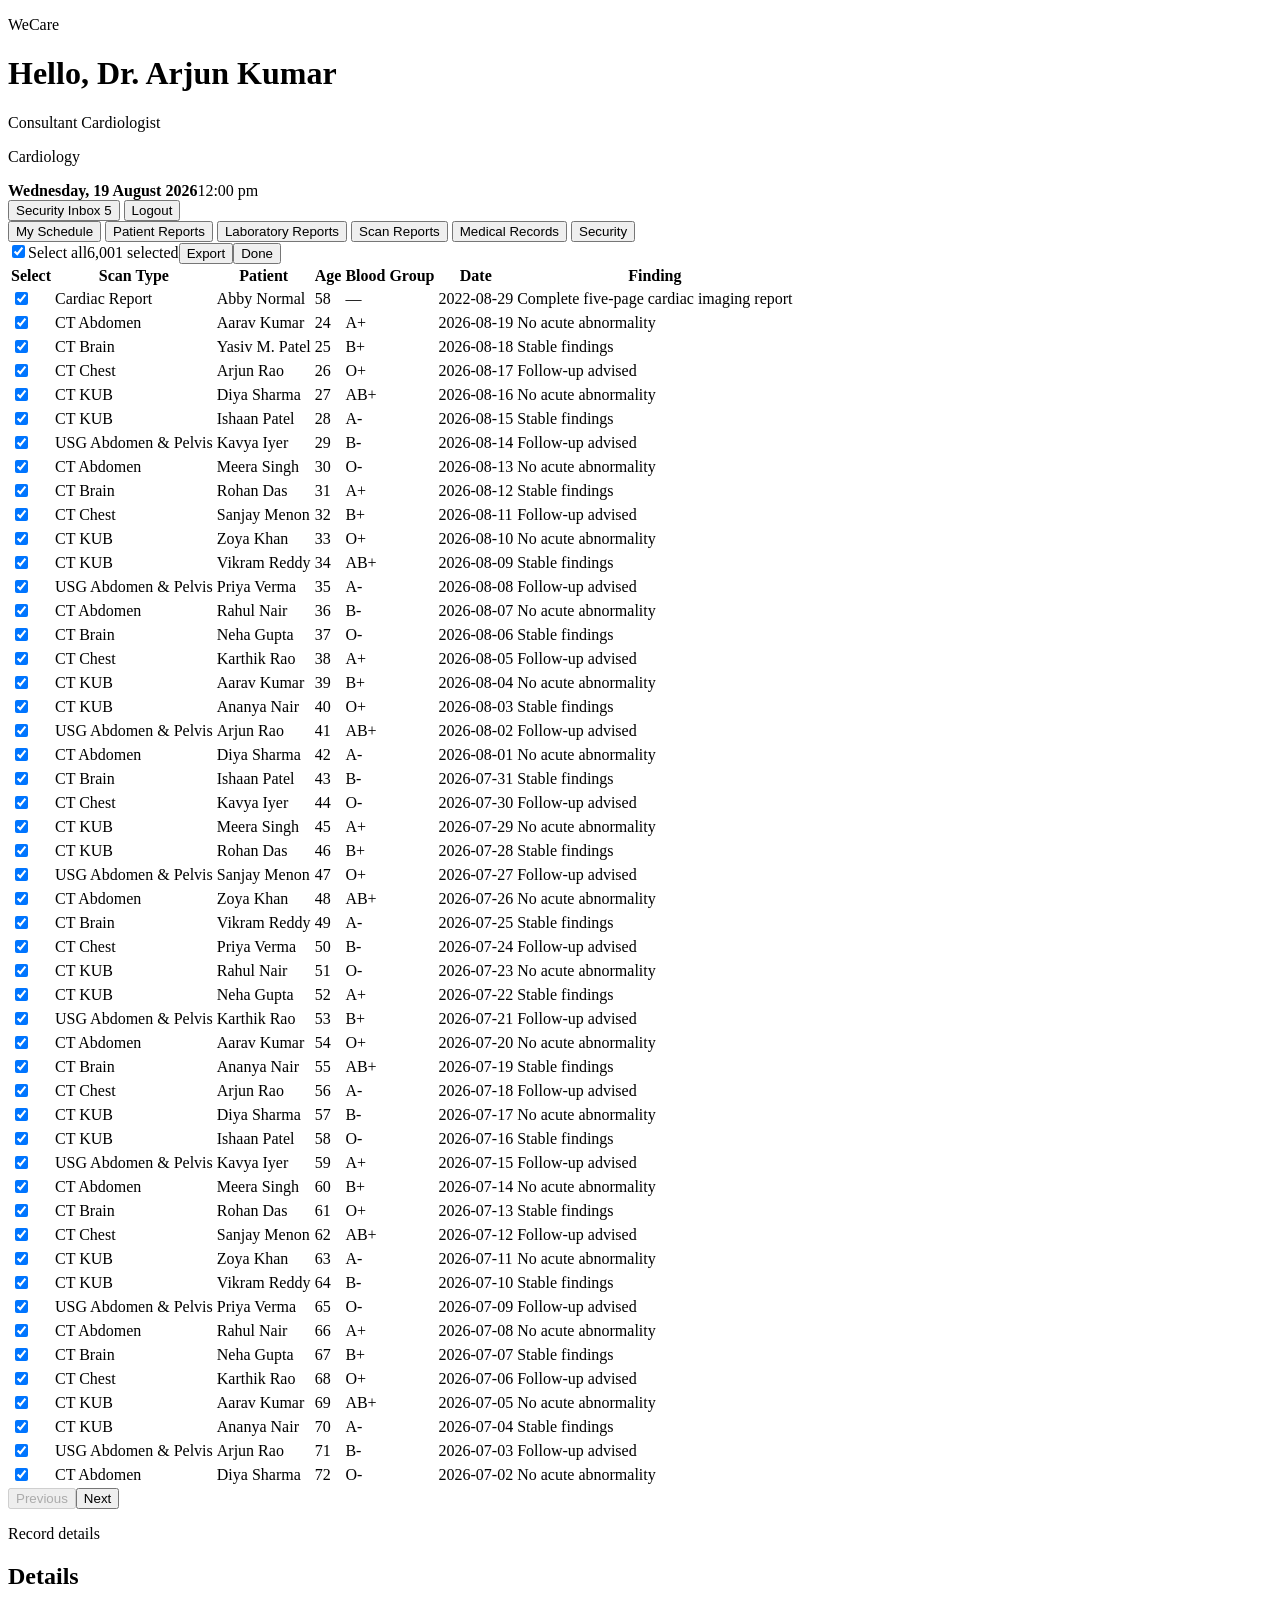
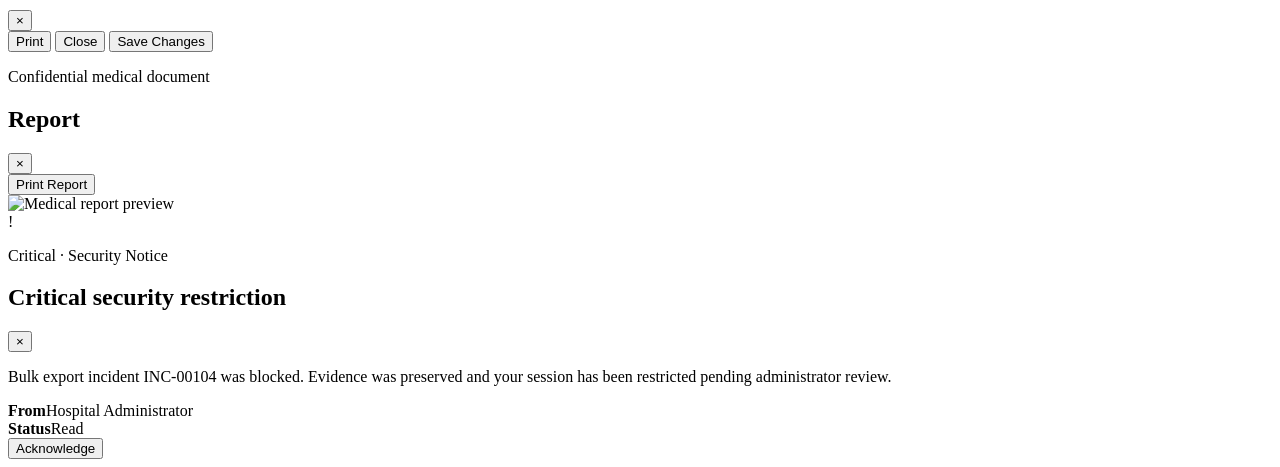
<file: page-snapshot (15).html>
<!doctype html><html lang="en"><head><base href="http://localhost/">
  <meta charset="UTF-8">
  <meta name="viewport" content="width=device-width, initial-scale=1.0">
  <title>WeCare | Doctor Dashboard</title>
  <link rel="stylesheet" href="/css/common.css">
  <link rel="stylesheet" href="/css/doctor.css">
  <link rel="stylesheet" href="/css/phase15.css">
</head>
<body class="doctor-body">
  <header class="hero-header">
    <div class="hero-overlay"></div>
    <div class="hero-content">
      <div class="brand-copy">
        <p class="brand-name">WeCare</p>
        <div class="doctor-identity">
          <div>
            <h1 id="doctorGreeting">Hello, Dr. Arjun Kumar</h1>
            <p id="doctorPosition">Consultant Cardiologist</p>
            <p id="doctorDepartment">Cardiology</p>
          </div>
        </div>
      </div>
      <div class="hero-actions">
        <div class="date-card"><strong id="currentDate">Wednesday, 19 August 2026</strong><span id="currentTime">12:00 pm</span></div>
        <button class="hero-button" id="notificationButton" type="button">Security Inbox <span class="badge" id="securityMessageBadge">5</span></button>
        <button class="hero-button" id="logoutButton" type="button">Logout</button>
      </div>
    </div>
  </header>

  <main class="workspace">
    <aside class="sidebar" aria-label="Doctor dashboard navigation">
      <button class="nav-link" data-view="schedule">My Schedule</button>
      <button class="nav-link" data-view="reports">Patient Reports</button>
      <button class="nav-link" data-view="labs">Laboratory Reports</button>
      <button class="nav-link active" data-view="scans">Scan Reports</button>
      <button class="nav-link" data-view="records">Medical Records</button>
      <button class="nav-link" id="securityCenterButton" type="button">Security</button>
    </aside>

    <section class="content-area">
<div id="sectionHost"><article class="panel clean-clinical"><div class="selection-mode-tab" role="toolbar" aria-label="Record selection"><label class="selection-master"><input id="masterSelect" class="plain-check" type="checkbox" checked="" value="[masked]"><span>Select all</span></label><span class="selection-count">6,001 selected</span><span class="selection-flex"></span><button class="primary-action selection-export" id="exportRows" type="button">Export</button><button type="button" class="selection-done" id="exitSelection">Done</button></div><div class="table-wrap"><table><thead><tr><th class="selection-space"><span class="selection-head-label">Select</span></th><th>Scan Type</th><th>Patient</th><th>Age</th><th>Blood Group</th><th>Date</th><th>Finding</th></tr></thead><tbody><tr data-row="0" class="row-selected"><td class="selection-space"><input class="row-select-check plain-check" type="checkbox" data-select-row="0" checked="" aria-label="Select this record" value="[masked]"></td><td>Cardiac Report</td><td>Abby Normal</td><td>58</td><td>—</td><td>2022-08-29</td><td>Complete five-page cardiac imaging report</td></tr><tr data-row="1" class="row-selected"><td class="selection-space"><input class="row-select-check plain-check" type="checkbox" data-select-row="1" checked="" aria-label="Select this record" value="[masked]"></td><td>CT Abdomen</td><td>Aarav Kumar</td><td>24</td><td>A+</td><td>2026-08-19</td><td>No acute abnormality</td></tr><tr data-row="2" class="row-selected"><td class="selection-space"><input class="row-select-check plain-check" type="checkbox" data-select-row="2" checked="" aria-label="Select this record" value="[masked]"></td><td>CT Brain</td><td>Yasiv M. Patel</td><td>25</td><td>B+</td><td>2026-08-18</td><td>Stable findings</td></tr><tr data-row="3" class="row-selected"><td class="selection-space"><input class="row-select-check plain-check" type="checkbox" data-select-row="3" checked="" aria-label="Select this record" value="[masked]"></td><td>CT Chest</td><td>Arjun Rao</td><td>26</td><td>O+</td><td>2026-08-17</td><td>Follow-up advised</td></tr><tr data-row="4" class="row-selected"><td class="selection-space"><input class="row-select-check plain-check" type="checkbox" data-select-row="4" checked="" aria-label="Select this record" value="[masked]"></td><td>CT KUB</td><td>Diya Sharma</td><td>27</td><td>AB+</td><td>2026-08-16</td><td>No acute abnormality</td></tr><tr data-row="5" class="row-selected"><td class="selection-space"><input class="row-select-check plain-check" type="checkbox" data-select-row="5" checked="" aria-label="Select this record" value="[masked]"></td><td>CT KUB</td><td>Ishaan Patel</td><td>28</td><td>A-</td><td>2026-08-15</td><td>Stable findings</td></tr><tr data-row="6" class="row-selected"><td class="selection-space"><input class="row-select-check plain-check" type="checkbox" data-select-row="6" checked="" aria-label="Select this record" value="[masked]"></td><td>USG Abdomen &amp; Pelvis</td><td>Kavya Iyer</td><td>29</td><td>B-</td><td>2026-08-14</td><td>Follow-up advised</td></tr><tr data-row="7" class="row-selected"><td class="selection-space"><input class="row-select-check plain-check" type="checkbox" data-select-row="7" checked="" aria-label="Select this record" value="[masked]"></td><td>CT Abdomen</td><td>Meera Singh</td><td>30</td><td>O-</td><td>2026-08-13</td><td>No acute abnormality</td></tr><tr data-row="8" class="row-selected"><td class="selection-space"><input class="row-select-check plain-check" type="checkbox" data-select-row="8" checked="" aria-label="Select this record" value="[masked]"></td><td>CT Brain</td><td>Rohan Das</td><td>31</td><td>A+</td><td>2026-08-12</td><td>Stable findings</td></tr><tr data-row="9" class="row-selected"><td class="selection-space"><input class="row-select-check plain-check" type="checkbox" data-select-row="9" checked="" aria-label="Select this record" value="[masked]"></td><td>CT Chest</td><td>Sanjay Menon</td><td>32</td><td>B+</td><td>2026-08-11</td><td>Follow-up advised</td></tr><tr data-row="10" class="row-selected"><td class="selection-space"><input class="row-select-check plain-check" type="checkbox" data-select-row="10" checked="" aria-label="Select this record" value="[masked]"></td><td>CT KUB</td><td>Zoya Khan</td><td>33</td><td>O+</td><td>2026-08-10</td><td>No acute abnormality</td></tr><tr data-row="11" class="row-selected"><td class="selection-space"><input class="row-select-check plain-check" type="checkbox" data-select-row="11" checked="" aria-label="Select this record" value="[masked]"></td><td>CT KUB</td><td>Vikram Reddy</td><td>34</td><td>AB+</td><td>2026-08-09</td><td>Stable findings</td></tr><tr data-row="12" class="row-selected"><td class="selection-space"><input class="row-select-check plain-check" type="checkbox" data-select-row="12" checked="" aria-label="Select this record" value="[masked]"></td><td>USG Abdomen &amp; Pelvis</td><td>Priya Verma</td><td>35</td><td>A-</td><td>2026-08-08</td><td>Follow-up advised</td></tr><tr data-row="13" class="row-selected"><td class="selection-space"><input class="row-select-check plain-check" type="checkbox" data-select-row="13" checked="" aria-label="Select this record" value="[masked]"></td><td>CT Abdomen</td><td>Rahul Nair</td><td>36</td><td>B-</td><td>2026-08-07</td><td>No acute abnormality</td></tr><tr data-row="14" class="row-selected"><td class="selection-space"><input class="row-select-check plain-check" type="checkbox" data-select-row="14" checked="" aria-label="Select this record" value="[masked]"></td><td>CT Brain</td><td>Neha Gupta</td><td>37</td><td>O-</td><td>2026-08-06</td><td>Stable findings</td></tr><tr data-row="15" class="row-selected"><td class="selection-space"><input class="row-select-check plain-check" type="checkbox" data-select-row="15" checked="" aria-label="Select this record" value="[masked]"></td><td>CT Chest</td><td>Karthik Rao</td><td>38</td><td>A+</td><td>2026-08-05</td><td>Follow-up advised</td></tr><tr data-row="16" class="row-selected"><td class="selection-space"><input class="row-select-check plain-check" type="checkbox" data-select-row="16" checked="" aria-label="Select this record" value="[masked]"></td><td>CT KUB</td><td>Aarav Kumar</td><td>39</td><td>B+</td><td>2026-08-04</td><td>No acute abnormality</td></tr><tr data-row="17" class="row-selected"><td class="selection-space"><input class="row-select-check plain-check" type="checkbox" data-select-row="17" checked="" aria-label="Select this record" value="[masked]"></td><td>CT KUB</td><td>Ananya Nair</td><td>40</td><td>O+</td><td>2026-08-03</td><td>Stable findings</td></tr><tr data-row="18" class="row-selected"><td class="selection-space"><input class="row-select-check plain-check" type="checkbox" data-select-row="18" checked="" aria-label="Select this record" value="[masked]"></td><td>USG Abdomen &amp; Pelvis</td><td>Arjun Rao</td><td>41</td><td>AB+</td><td>2026-08-02</td><td>Follow-up advised</td></tr><tr data-row="19" class="row-selected"><td class="selection-space"><input class="row-select-check plain-check" type="checkbox" data-select-row="19" checked="" aria-label="Select this record" value="[masked]"></td><td>CT Abdomen</td><td>Diya Sharma</td><td>42</td><td>A-</td><td>2026-08-01</td><td>No acute abnormality</td></tr><tr data-row="20" class="row-selected"><td class="selection-space"><input class="row-select-check plain-check" type="checkbox" data-select-row="20" checked="" aria-label="Select this record" value="[masked]"></td><td>CT Brain</td><td>Ishaan Patel</td><td>43</td><td>B-</td><td>2026-07-31</td><td>Stable findings</td></tr><tr data-row="21" class="row-selected"><td class="selection-space"><input class="row-select-check plain-check" type="checkbox" data-select-row="21" checked="" aria-label="Select this record" value="[masked]"></td><td>CT Chest</td><td>Kavya Iyer</td><td>44</td><td>O-</td><td>2026-07-30</td><td>Follow-up advised</td></tr><tr data-row="22" class="row-selected"><td class="selection-space"><input class="row-select-check plain-check" type="checkbox" data-select-row="22" checked="" aria-label="Select this record" value="[masked]"></td><td>CT KUB</td><td>Meera Singh</td><td>45</td><td>A+</td><td>2026-07-29</td><td>No acute abnormality</td></tr><tr data-row="23" class="row-selected"><td class="selection-space"><input class="row-select-check plain-check" type="checkbox" data-select-row="23" checked="" aria-label="Select this record" value="[masked]"></td><td>CT KUB</td><td>Rohan Das</td><td>46</td><td>B+</td><td>2026-07-28</td><td>Stable findings</td></tr><tr data-row="24" class="row-selected"><td class="selection-space"><input class="row-select-check plain-check" type="checkbox" data-select-row="24" checked="" aria-label="Select this record" value="[masked]"></td><td>USG Abdomen &amp; Pelvis</td><td>Sanjay Menon</td><td>47</td><td>O+</td><td>2026-07-27</td><td>Follow-up advised</td></tr><tr data-row="25" class="row-selected"><td class="selection-space"><input class="row-select-check plain-check" type="checkbox" data-select-row="25" checked="" aria-label="Select this record" value="[masked]"></td><td>CT Abdomen</td><td>Zoya Khan</td><td>48</td><td>AB+</td><td>2026-07-26</td><td>No acute abnormality</td></tr><tr data-row="26" class="row-selected"><td class="selection-space"><input class="row-select-check plain-check" type="checkbox" data-select-row="26" checked="" aria-label="Select this record" value="[masked]"></td><td>CT Brain</td><td>Vikram Reddy</td><td>49</td><td>A-</td><td>2026-07-25</td><td>Stable findings</td></tr><tr data-row="27" class="row-selected"><td class="selection-space"><input class="row-select-check plain-check" type="checkbox" data-select-row="27" checked="" aria-label="Select this record" value="[masked]"></td><td>CT Chest</td><td>Priya Verma</td><td>50</td><td>B-</td><td>2026-07-24</td><td>Follow-up advised</td></tr><tr data-row="28" class="row-selected"><td class="selection-space"><input class="row-select-check plain-check" type="checkbox" data-select-row="28" checked="" aria-label="Select this record" value="[masked]"></td><td>CT KUB</td><td>Rahul Nair</td><td>51</td><td>O-</td><td>2026-07-23</td><td>No acute abnormality</td></tr><tr data-row="29" class="row-selected"><td class="selection-space"><input class="row-select-check plain-check" type="checkbox" data-select-row="29" checked="" aria-label="Select this record" value="[masked]"></td><td>CT KUB</td><td>Neha Gupta</td><td>52</td><td>A+</td><td>2026-07-22</td><td>Stable findings</td></tr><tr data-row="30" class="row-selected"><td class="selection-space"><input class="row-select-check plain-check" type="checkbox" data-select-row="30" checked="" aria-label="Select this record" value="[masked]"></td><td>USG Abdomen &amp; Pelvis</td><td>Karthik Rao</td><td>53</td><td>B+</td><td>2026-07-21</td><td>Follow-up advised</td></tr><tr data-row="31" class="row-selected"><td class="selection-space"><input class="row-select-check plain-check" type="checkbox" data-select-row="31" checked="" aria-label="Select this record" value="[masked]"></td><td>CT Abdomen</td><td>Aarav Kumar</td><td>54</td><td>O+</td><td>2026-07-20</td><td>No acute abnormality</td></tr><tr data-row="32" class="row-selected"><td class="selection-space"><input class="row-select-check plain-check" type="checkbox" data-select-row="32" checked="" aria-label="Select this record" value="[masked]"></td><td>CT Brain</td><td>Ananya Nair</td><td>55</td><td>AB+</td><td>2026-07-19</td><td>Stable findings</td></tr><tr data-row="33" class="row-selected"><td class="selection-space"><input class="row-select-check plain-check" type="checkbox" data-select-row="33" checked="" aria-label="Select this record" value="[masked]"></td><td>CT Chest</td><td>Arjun Rao</td><td>56</td><td>A-</td><td>2026-07-18</td><td>Follow-up advised</td></tr><tr data-row="34" class="row-selected"><td class="selection-space"><input class="row-select-check plain-check" type="checkbox" data-select-row="34" checked="" aria-label="Select this record" value="[masked]"></td><td>CT KUB</td><td>Diya Sharma</td><td>57</td><td>B-</td><td>2026-07-17</td><td>No acute abnormality</td></tr><tr data-row="35" class="row-selected"><td class="selection-space"><input class="row-select-check plain-check" type="checkbox" data-select-row="35" checked="" aria-label="Select this record" value="[masked]"></td><td>CT KUB</td><td>Ishaan Patel</td><td>58</td><td>O-</td><td>2026-07-16</td><td>Stable findings</td></tr><tr data-row="36" class="row-selected"><td class="selection-space"><input class="row-select-check plain-check" type="checkbox" data-select-row="36" checked="" aria-label="Select this record" value="[masked]"></td><td>USG Abdomen &amp; Pelvis</td><td>Kavya Iyer</td><td>59</td><td>A+</td><td>2026-07-15</td><td>Follow-up advised</td></tr><tr data-row="37" class="row-selected"><td class="selection-space"><input class="row-select-check plain-check" type="checkbox" data-select-row="37" checked="" aria-label="Select this record" value="[masked]"></td><td>CT Abdomen</td><td>Meera Singh</td><td>60</td><td>B+</td><td>2026-07-14</td><td>No acute abnormality</td></tr><tr data-row="38" class="row-selected"><td class="selection-space"><input class="row-select-check plain-check" type="checkbox" data-select-row="38" checked="" aria-label="Select this record" value="[masked]"></td><td>CT Brain</td><td>Rohan Das</td><td>61</td><td>O+</td><td>2026-07-13</td><td>Stable findings</td></tr><tr data-row="39" class="row-selected"><td class="selection-space"><input class="row-select-check plain-check" type="checkbox" data-select-row="39" checked="" aria-label="Select this record" value="[masked]"></td><td>CT Chest</td><td>Sanjay Menon</td><td>62</td><td>AB+</td><td>2026-07-12</td><td>Follow-up advised</td></tr><tr data-row="40" class="row-selected"><td class="selection-space"><input class="row-select-check plain-check" type="checkbox" data-select-row="40" checked="" aria-label="Select this record" value="[masked]"></td><td>CT KUB</td><td>Zoya Khan</td><td>63</td><td>A-</td><td>2026-07-11</td><td>No acute abnormality</td></tr><tr data-row="41" class="row-selected"><td class="selection-space"><input class="row-select-check plain-check" type="checkbox" data-select-row="41" checked="" aria-label="Select this record" value="[masked]"></td><td>CT KUB</td><td>Vikram Reddy</td><td>64</td><td>B-</td><td>2026-07-10</td><td>Stable findings</td></tr><tr data-row="42" class="row-selected"><td class="selection-space"><input class="row-select-check plain-check" type="checkbox" data-select-row="42" checked="" aria-label="Select this record" value="[masked]"></td><td>USG Abdomen &amp; Pelvis</td><td>Priya Verma</td><td>65</td><td>O-</td><td>2026-07-09</td><td>Follow-up advised</td></tr><tr data-row="43" class="row-selected"><td class="selection-space"><input class="row-select-check plain-check" type="checkbox" data-select-row="43" checked="" aria-label="Select this record" value="[masked]"></td><td>CT Abdomen</td><td>Rahul Nair</td><td>66</td><td>A+</td><td>2026-07-08</td><td>No acute abnormality</td></tr><tr data-row="44" class="row-selected"><td class="selection-space"><input class="row-select-check plain-check" type="checkbox" data-select-row="44" checked="" aria-label="Select this record" value="[masked]"></td><td>CT Brain</td><td>Neha Gupta</td><td>67</td><td>B+</td><td>2026-07-07</td><td>Stable findings</td></tr><tr data-row="45" class="row-selected"><td class="selection-space"><input class="row-select-check plain-check" type="checkbox" data-select-row="45" checked="" aria-label="Select this record" value="[masked]"></td><td>CT Chest</td><td>Karthik Rao</td><td>68</td><td>O+</td><td>2026-07-06</td><td>Follow-up advised</td></tr><tr data-row="46" class="row-selected"><td class="selection-space"><input class="row-select-check plain-check" type="checkbox" data-select-row="46" checked="" aria-label="Select this record" value="[masked]"></td><td>CT KUB</td><td>Aarav Kumar</td><td>69</td><td>AB+</td><td>2026-07-05</td><td>No acute abnormality</td></tr><tr data-row="47" class="row-selected"><td class="selection-space"><input class="row-select-check plain-check" type="checkbox" data-select-row="47" checked="" aria-label="Select this record" value="[masked]"></td><td>CT KUB</td><td>Ananya Nair</td><td>70</td><td>A-</td><td>2026-07-04</td><td>Stable findings</td></tr><tr data-row="48" class="row-selected"><td class="selection-space"><input class="row-select-check plain-check" type="checkbox" data-select-row="48" checked="" aria-label="Select this record" value="[masked]"></td><td>USG Abdomen &amp; Pelvis</td><td>Arjun Rao</td><td>71</td><td>B-</td><td>2026-07-03</td><td>Follow-up advised</td></tr><tr data-row="49" class="row-selected"><td class="selection-space"><input class="row-select-check plain-check" type="checkbox" data-select-row="49" checked="" aria-label="Select this record" value="[masked]"></td><td>CT Abdomen</td><td>Diya Sharma</td><td>72</td><td>O-</td><td>2026-07-02</td><td>No acute abnormality</td></tr></tbody></table></div><div class="pager"><button class="secondary-action" id="prevPage" disabled="">Previous</button><button class="secondary-action" id="nextPage">Next</button></div><div id="rowMenu" class="row-menu" hidden=""><button data-menu="add">Add</button><button data-menu="view">View</button><button data-menu="select">Select</button><button data-menu="delete">Delete</button></div></article></div>
    </section>
  </main>

  <div id="recordModal" class="modal" aria-hidden="true">
    <div class="modal-card" role="dialog" aria-modal="true" aria-labelledby="modalTitle">
      <div class="modal-header">
        <div><p class="eyebrow" id="modalEyebrow">Record details</p><h2 id="modalTitle">Details</h2></div>
        <button id="closeModal" class="close-button" aria-label="Close">×</button>
      </div>
      <form id="recordForm">
        <div id="modalFields" class="form-grid"></div>
        <div class="modal-actions">
          <button type="button" id="printRecord" class="secondary-action">Print</button>
          <button type="button" id="cancelModal" class="secondary-action">Close</button>
          <button type="submit" id="saveRecord" class="primary-action">Save Changes</button>
        </div>
      </form>
    </div>
  </div>

  <div id="reportViewer" class="modal report-modal" aria-hidden="true">
    <div class="report-viewer-card" role="dialog" aria-modal="true" aria-labelledby="reportViewerTitle">
      <div class="modal-header">
        <div><p class="eyebrow">Confidential medical document</p><h2 id="reportViewerTitle">Report</h2></div>
        <button id="closeReportViewer" class="close-button" aria-label="Close">×</button>
      </div>
      <div class="report-toolbar">
        
        <button id="printReport" class="primary-action" type="button">Print Report</button>
      </div>
      <div id="reportMeta" class="report-meta"></div>
      <div class="report-stage"><img id="reportImage" alt="Medical report preview"></div>
    </div>
  </div>


  <div id="securityNoticeModal" class="security-notice-modal" aria-hidden="true">
    <div class="security-notice-card critical" role="dialog" aria-modal="true" aria-labelledby="securityNoticeTitle">
      <div class="security-notice-strip" id="securityNoticeStrip"></div>
      <div class="security-notice-header">
        <div class="security-notice-icon" id="securityNoticeIcon">!</div>
        <div>
          <p class="security-notice-kicker" id="securityNoticeKicker">Critical · Security Notice</p>
          <h2 id="securityNoticeTitle">Critical security restriction</h2>
        </div>
        <button id="securityNoticeClose" class="security-notice-close" type="button" aria-label="Close">×</button>
      </div>
      <div class="security-notice-body">
        <p id="securityNoticeMessage">Bulk export incident INC-00104 was blocked. Evidence was preserved and your session has been restricted pending administrator review.</p>
        <div class="security-notice-meta" id="securityNoticeMeta"><div><strong>From</strong><span>Hospital Administrator</span></div><div><strong>Status</strong><span>Read</span></div></div>
      </div>
      <div class="security-notice-actions" id="securityNoticeActions"><button class="danger-action">Acknowledge</button></div>
    </div>
  </div>

  <div id="toast" class="toast" role="status" aria-live="polite"></div>
  
  
  
  
  
  


<span id="PING_CONTENT_PUSH_NOTIFICATION" style="display: none;"></span></body></html>
</file>
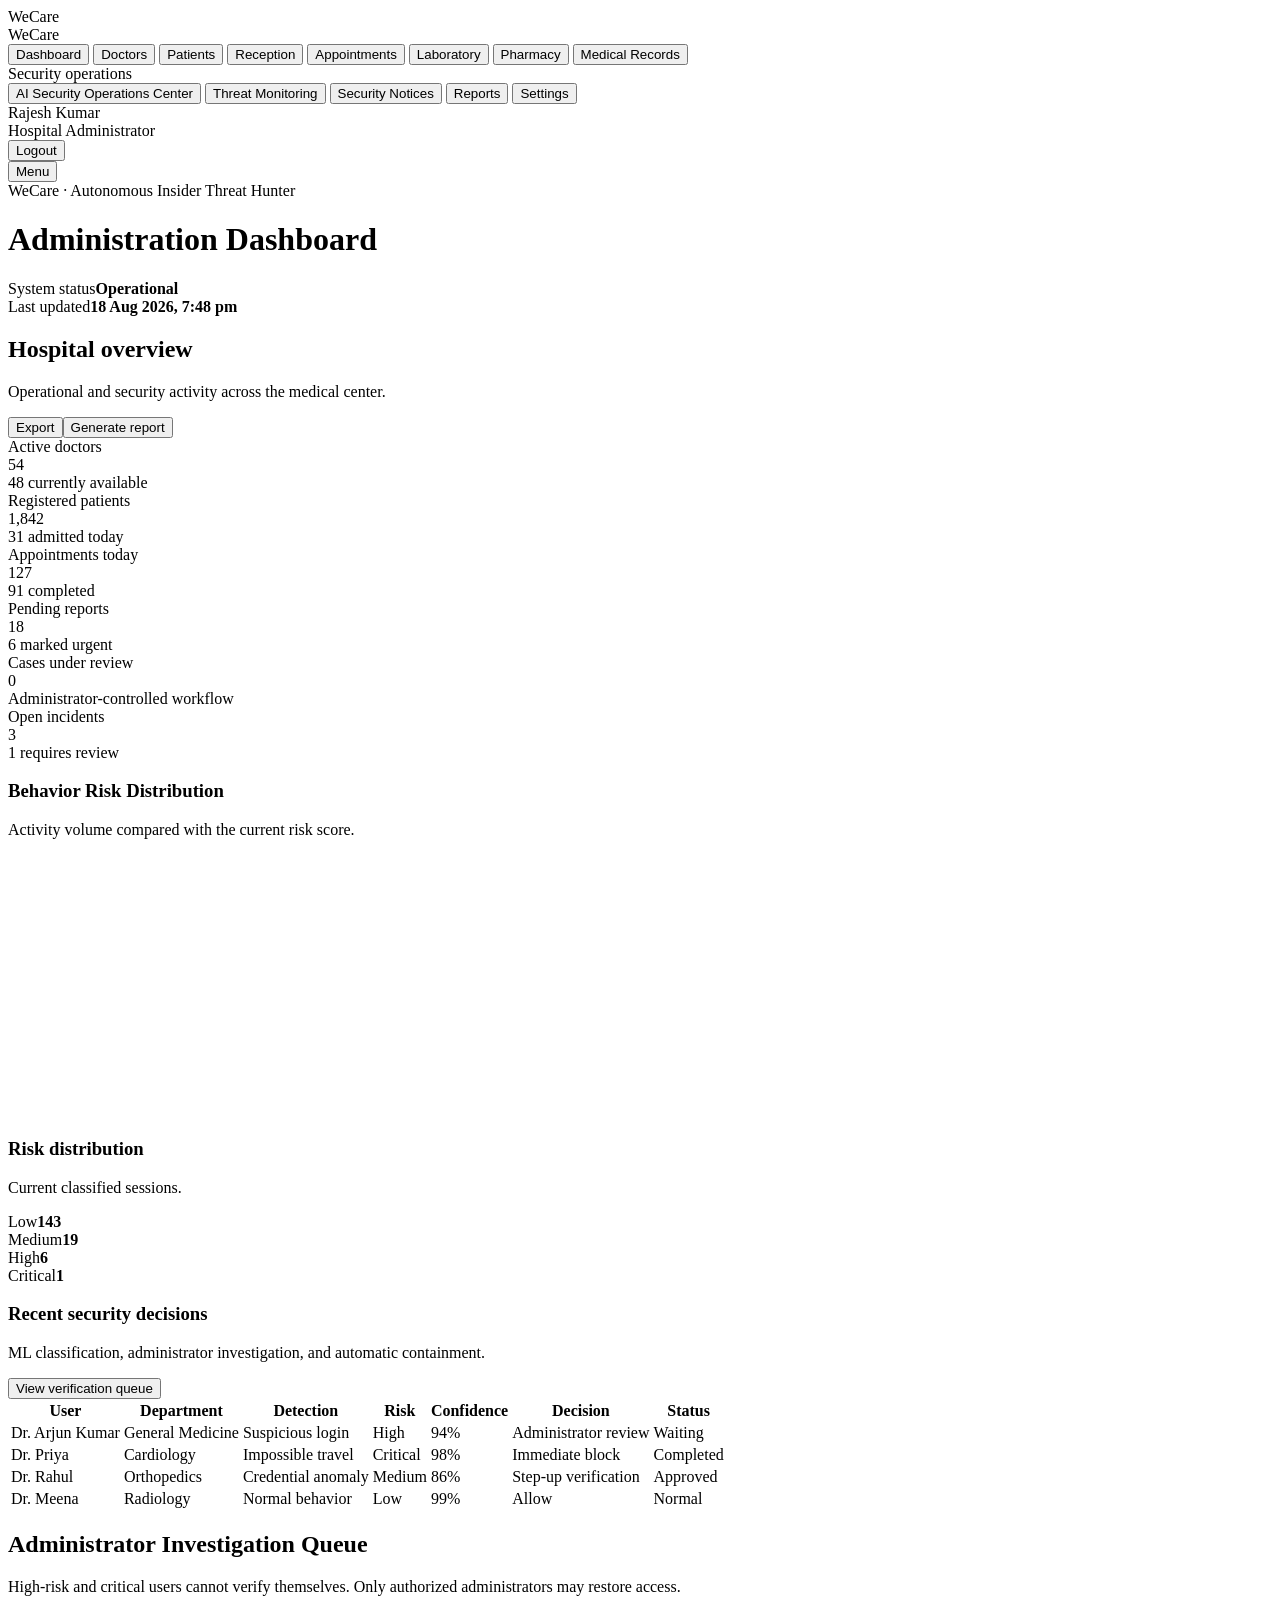
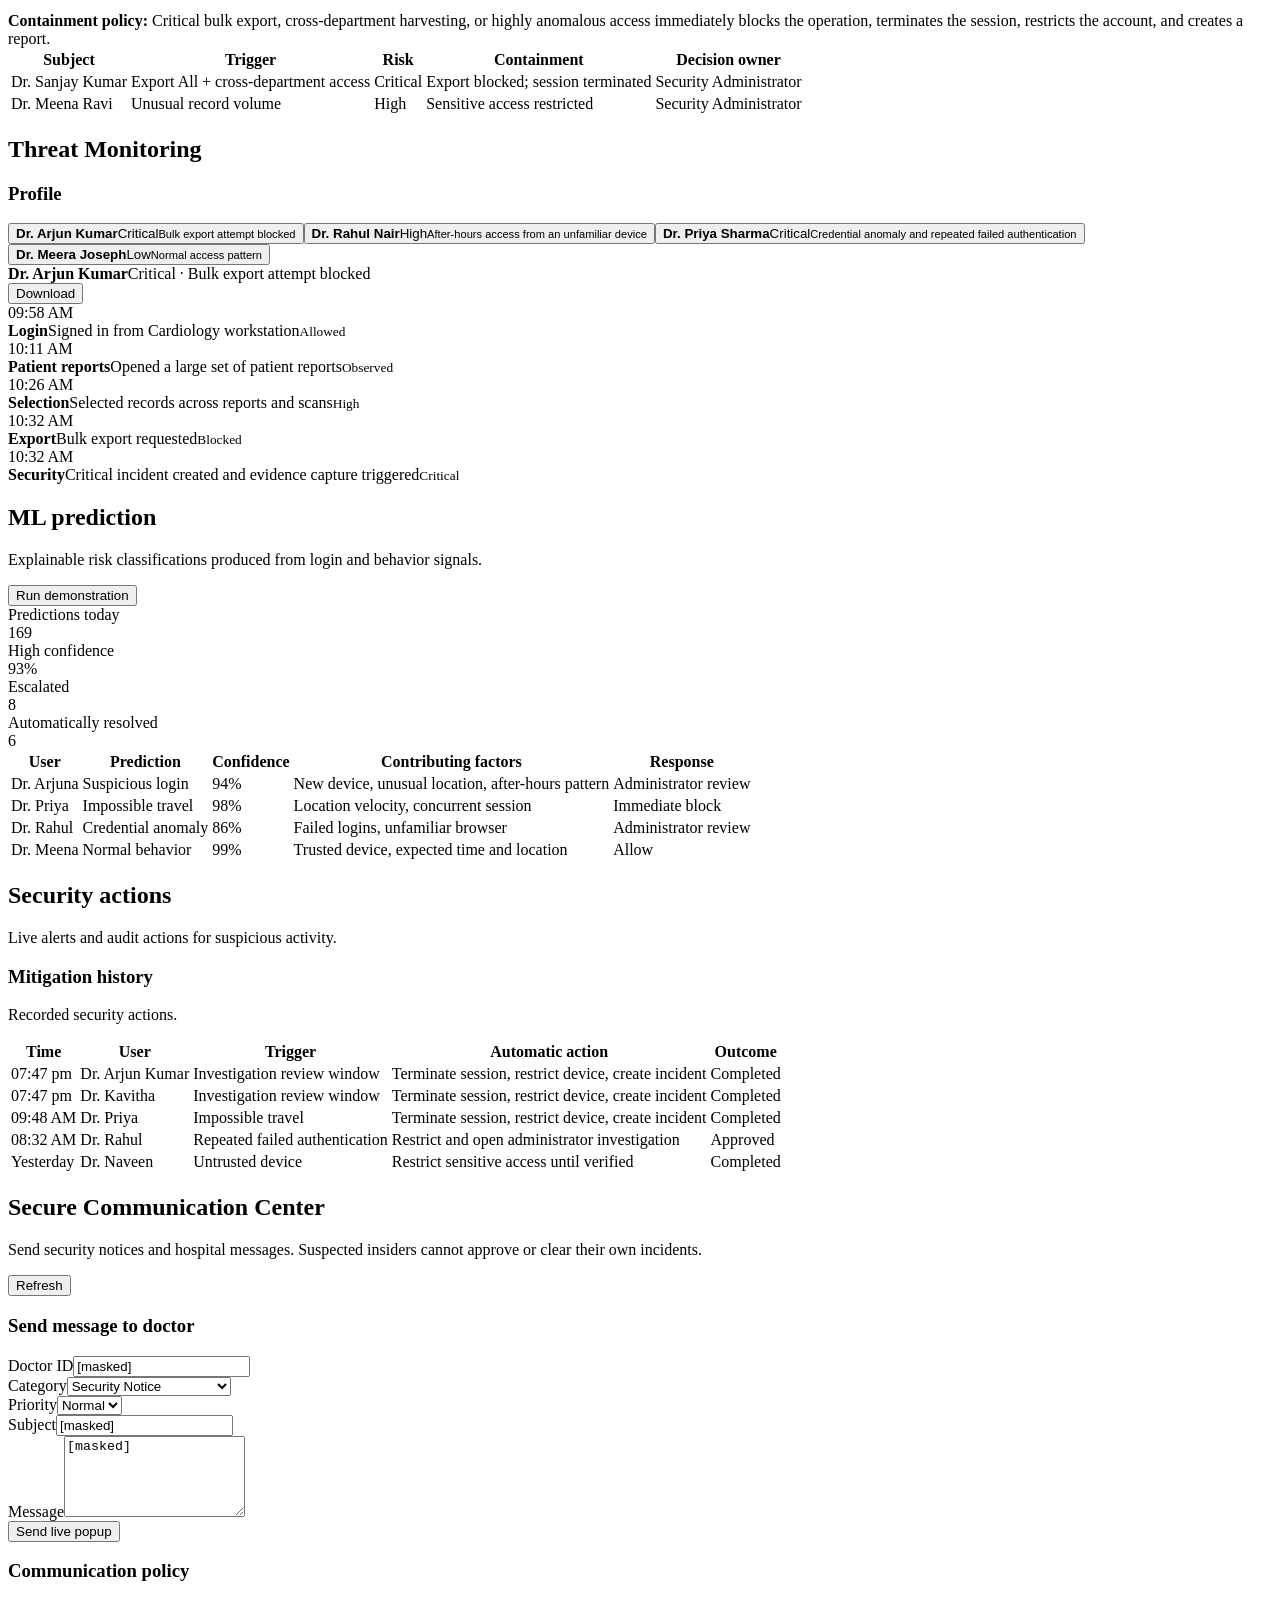
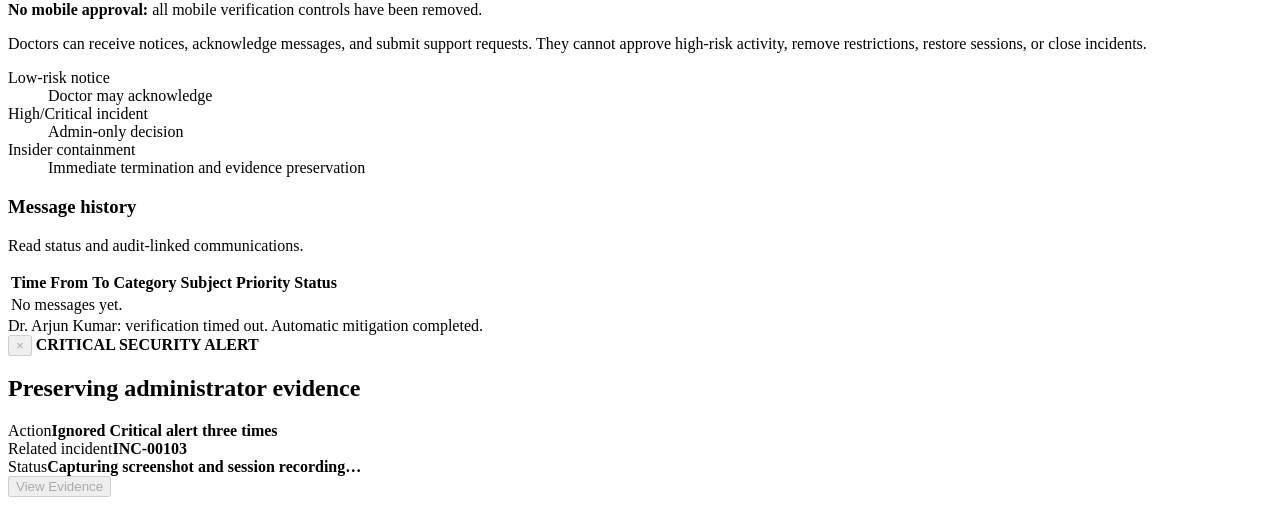
<file: page-snapshot.html>
<!doctype html><html lang="en"><head><base href="http://localhost/">
  <meta charset="UTF-8">
  <meta name="viewport" content="width=device-width, initial-scale=1.0">
  <title>WeCare | Administration &amp; SOC</title>
  <link rel="preconnect" href="https://fonts.googleapis.com">
  <link rel="preconnect" href="https://fonts.gstatic.com" crossorigin="">
  <link href="https://fonts.googleapis.com/css2?family=Inter:wght@400;500;600;700&amp;display=swap" rel="stylesheet">
  <link rel="stylesheet" href="/css/admin.css">
  <link rel="stylesheet" href="/css/phase15.css">
</head>
<body>
  <aside class="sidebar" id="sidebar">
    <div class="brand">
      <div class="brand-name">WeCare</div>
      <div class="brand-subtitle">WeCare</div>
    </div>
    <nav class="nav" aria-label="Administration modules">
      <button class="nav-item active" data-page="overview" fdprocessedid="hxjll3">Dashboard</button>
      <button class="nav-item" data-page="doctors" fdprocessedid="05yywe">Doctors</button>
      <button class="nav-item" data-page="patients" fdprocessedid="zanuti">Patients</button>
      <button class="nav-item" data-page="reception" fdprocessedid="yruvh9">Reception</button>
      <button class="nav-item" data-page="appointments" fdprocessedid="d3cu6">Appointments</button>
      <button class="nav-item" data-page="laboratory" fdprocessedid="ozo62i">Laboratory</button>
      <button class="nav-item" data-page="pharmacy" fdprocessedid="hjlt5n">Pharmacy</button>
      <button class="nav-item" data-page="records" fdprocessedid="jd6sy">Medical Records</button>
      <div class="nav-label">Security operations</div>
      <button class="nav-item" data-page="soc" fdprocessedid="om34g">AI Security Operations Center</button>
      <button class="nav-item" data-page="threats" fdprocessedid="q4phep">Threat Monitoring</button>
      <button class="nav-item" data-page="communication" fdprocessedid="f8p807">Security Notices</button>
      <button class="nav-item" data-page="reports" fdprocessedid="50k1wo">Reports</button>
      <button class="nav-item" data-page="settings" fdprocessedid="ijzbxq">Settings</button>
    </nav>
    <div class="sidebar-footer">
      <div class="sidebar-user">Rajesh Kumar</div>
      <div class="sidebar-role">Hospital Administrator</div>
      <button id="logoutButton" class="logout-btn" fdprocessedid="kt8io">Logout</button>
    </div>
  </aside>

  <div class="app-shell">
    <header class="topbar">
      <div>
        <button class="menu-button" id="menuButton" aria-label="Open navigation">Menu</button>
        <div class="eyebrow">WeCare · Autonomous Insider Threat Hunter</div>
        <h1 id="pageTitle">Administration Dashboard</h1>
      </div>
      <div class="topbar-meta">
        <div><span class="meta-label">System status</span><strong class="status-normal">Operational</strong></div>
        <div><span class="meta-label">Last updated</span><strong id="currentTime">18 Aug 2026, 7:48 pm</strong></div>
      </div>
    </header>

    <main class="content">
      <section class="page active" id="page-overview">
        <div class="intro-row">
          <div><h2>Hospital overview</h2><p>Operational and security activity across the medical center.</p></div>
          <div class="actions"><button class="button secondary" data-action="export" fdprocessedid="dfdyaa">Export</button><button class="button" data-action="report" fdprocessedid="4jhwxw">Generate report</button></div>
        </div>

        <div class="metric-grid">
          <article class="metric-card"><div class="metric-label">Active doctors</div><div class="metric-value">54</div><div class="metric-note">48 currently available</div></article>
          <article class="metric-card"><div class="metric-label">Registered patients</div><div class="metric-value">1,842</div><div class="metric-note">31 admitted today</div></article>
          <article class="metric-card"><div class="metric-label">Appointments today</div><div class="metric-value">127</div><div class="metric-note">91 completed</div></article>
          <article class="metric-card"><div class="metric-label">Pending reports</div><div class="metric-value">18</div><div class="metric-note">6 marked urgent</div></article>
          <article class="metric-card"><div class="metric-label">Cases under review</div><div class="metric-value" id="verificationMetric">0</div><div class="metric-note">Administrator-controlled workflow</div></article>
          <article class="metric-card"><div class="metric-label">Open incidents</div><div class="metric-value">3</div><div class="metric-note">1 requires review</div></article>
        </div>

        <div class="dashboard-grid">
          <article class="panel span-2">
            <div class="panel-heading"><div><h3>Behavior Risk Distribution</h3><p>Activity volume compared with the current risk score.</p></div></div>
            <div class="scatter-wrap dashboard-scatter"><canvas id="dashboardBehaviorScatter" height="325" aria-label="Behavior risk distribution scatter plot" width="937" style="height: 260px;"></canvas><div id="dashboardScatterTooltip" class="scatter-tooltip" hidden=""></div></div>
          </article>
          <article class="panel">
            <div class="panel-heading"><div><h3>Risk distribution</h3><p>Current classified sessions.</p></div></div>
            <div class="risk-list">
              <div><span>Low</span><strong>143</strong><div class="bar"><i style="width:84%"></i></div></div>
              <div><span>Medium</span><strong>19</strong><div class="bar"><i style="width:38%"></i></div></div>
              <div><span>High</span><strong>6</strong><div class="bar"><i style="width:18%"></i></div></div>
              <div><span>Critical</span><strong>1</strong><div class="bar"><i style="width:7%"></i></div></div>
            </div>
          </article>
        </div>

        <article class="panel">
          <div class="panel-heading"><div><h3>Recent security decisions</h3><p>ML classification, administrator investigation, and automatic containment.</p></div><button class="text-button" data-go="verification" fdprocessedid="gyebdn">View verification queue</button></div>
          <div class="table-wrap"><table><thead><tr><th>User</th><th>Department</th><th>Detection</th><th>Risk</th><th>Confidence</th><th>Decision</th><th>Status</th></tr></thead><tbody id="overviewSecurityRows"><tr><td>Dr. Arjun Kumar</td><td>General Medicine</td><td>Suspicious login</td><td><span class="badge high">High</span></td><td>94%</td><td>Administrator review</td><td>Waiting</td></tr><tr><td>Dr. Priya</td><td>Cardiology</td><td>Impossible travel</td><td><span class="badge critical">Critical</span></td><td>98%</td><td>Immediate block</td><td>Completed</td></tr><tr><td>Dr. Rahul</td><td>Orthopedics</td><td>Credential anomaly</td><td><span class="badge medium">Medium</span></td><td>86%</td><td>Step-up verification</td><td>Approved</td></tr><tr><td>Dr. Meena</td><td>Radiology</td><td>Normal behavior</td><td><span class="badge low">Low</span></td><td>99%</td><td>Allow</td><td>Normal</td></tr></tbody></table></div>
        </article>
      </section>

      <section class="page" id="page-soc"></section>

      <section class="page" id="page-verification"><div class="intro-row"><div><h2>Administrator Investigation Queue</h2><p>High-risk and critical users cannot verify themselves. Only authorized administrators may restore access.</p></div></div><div class="notice"><strong>Containment policy:</strong> Critical bulk export, cross-department harvesting, or highly anomalous access immediately blocks the operation, terminates the session, restricts the account, and creates a report.</div><article class="panel"><div class="table-wrap"><table><thead><tr><th>Subject</th><th>Trigger</th><th>Risk</th><th>Containment</th><th>Decision owner</th></tr></thead><tbody><tr><td>Dr. Sanjay Kumar</td><td>Export All + cross-department access</td><td><span class="badge critical">Critical</span></td><td>Export blocked; session terminated</td><td>Security Administrator</td></tr><tr><td>Dr. Meena Ravi</td><td>Unusual record volume</td><td><span class="badge high">High</span></td><td>Sensitive access restricted</td><td>Security Administrator</td></tr></tbody></table></div></article></section>

      <section class="page" id="page-threats"><div class="intro-row"><div><h2>Threat Monitoring</h2></div></div>
      <article class="panel threat-profile-panel"><div class="panel-heading"><div><h3>Profile</h3></div></div>
        <div class="threat-doctor-grid"><button type="button" class="threat-doctor-card active" data-threat-doctor="arjun-export"><strong>Dr. Arjun Kumar</strong><span>Critical</span><small>Bulk export attempt blocked</small></button><button type="button" class="threat-doctor-card " data-threat-doctor="rahul-access"><strong>Dr. Rahul Nair</strong><span>High</span><small>After-hours access from an unfamiliar device</small></button><button type="button" class="threat-doctor-card " data-threat-doctor="priya-credential"><strong>Dr. Priya Sharma</strong><span>Critical</span><small>Credential anomaly and repeated failed authentication</small></button><button type="button" class="threat-doctor-card " data-threat-doctor="meera-normal"><strong>Dr. Meera Joseph</strong><span>Low</span><small>Normal access pattern</small></button></div>
      </article>
      <article class="panel" id="selectedDoctorThreat"><div class="selected-threat-head"><div><strong>Dr. Arjun Kumar</strong><span>Critical · Bulk export attempt blocked</span></div><button type="button" class="button secondary" id="downloadThreatReport">Download</button></div><div class="threat-time-template"><div class="threat-time-node"><div class="threat-time-label">09:58 AM</div><div class="threat-time-dot"></div><div class="threat-time-line"></div><strong>Login</strong><span>Signed in from Cardiology workstation</span><small>Allowed</small></div><div class="threat-time-node"><div class="threat-time-label">10:11 AM</div><div class="threat-time-dot"></div><div class="threat-time-line"></div><strong>Patient reports</strong><span>Opened a large set of patient reports</span><small>Observed</small></div><div class="threat-time-node"><div class="threat-time-label">10:26 AM</div><div class="threat-time-dot"></div><div class="threat-time-line"></div><strong>Selection</strong><span>Selected records across reports and scans</span><small>High</small></div><div class="threat-time-node"><div class="threat-time-label">10:32 AM</div><div class="threat-time-dot"></div><div class="threat-time-line"></div><strong>Export</strong><span>Bulk export requested</span><small>Blocked</small></div><div class="threat-time-node"><div class="threat-time-label">10:32 AM</div><div class="threat-time-dot"></div><div class="threat-time-line"></div><strong>Security</strong><span>Critical incident created and evidence capture triggered</span><small>Critical</small></div></div></article></section>

      <section class="page" id="page-predictions">
        <div class="intro-row"><div><h2>ML prediction</h2><p>Explainable risk classifications produced from login and behavior signals.</p></div><button class="button">Run demonstration</button></div>
        <div class="metric-grid four"><article class="metric-card"><div class="metric-label">Predictions today</div><div class="metric-value">169</div></article><article class="metric-card"><div class="metric-label">High confidence</div><div class="metric-value">93%</div></article><article class="metric-card"><div class="metric-label">Escalated</div><div class="metric-value">8</div></article><article class="metric-card"><div class="metric-label">Automatically resolved</div><div class="metric-value">6</div></article></div>
        <article class="panel"><div class="table-wrap"><table><thead><tr><th>User</th><th>Prediction</th><th>Confidence</th><th>Contributing factors</th><th>Response</th></tr></thead><tbody><tr><td>Dr. Arjuna</td><td>Suspicious login</td><td>94%</td><td>New device, unusual location, after-hours pattern</td><td>Administrator review</td></tr><tr><td>Dr. Priya</td><td>Impossible travel</td><td>98%</td><td>Location velocity, concurrent session</td><td>Immediate block</td></tr><tr><td>Dr. Rahul</td><td>Credential anomaly</td><td>86%</td><td>Failed logins, unfamiliar browser</td><td>Administrator review</td></tr><tr><td>Dr. Meena</td><td>Normal behavior</td><td>99%</td><td>Trusted device, expected time and location</td><td>Allow</td></tr></tbody></table></div></article>
      </section>

      <section class="page" id="page-mitigation">
        <div class="intro-row"><div><h2>Security actions</h2><p>Live alerts and audit actions for suspicious activity.</p></div></div>
        <article class="panel"><div class="panel-heading"><div><h3>Mitigation history</h3><p>Recorded security actions.</p></div></div><div class="table-wrap"><table><thead><tr><th>Time</th><th>User</th><th>Trigger</th><th>Automatic action</th><th>Outcome</th></tr></thead><tbody id="mitigationRows"><tr><td>07:47 pm</td><td>Dr. Arjun Kumar</td><td>Investigation review window</td><td>Terminate session, restrict device, create incident</td><td>Completed</td></tr><tr><td>07:47 pm</td><td>Dr. Kavitha</td><td>Investigation review window</td><td>Terminate session, restrict device, create incident</td><td>Completed</td></tr><tr><td>09:48 AM</td><td>Dr. Priya</td><td>Impossible travel</td><td>Terminate session, restrict device, create incident</td><td>Completed</td></tr><tr><td>08:32 AM</td><td>Dr. Rahul</td><td>Repeated failed authentication</td><td>Restrict and open administrator investigation</td><td>Approved</td></tr><tr><td>Yesterday</td><td>Dr. Naveen</td><td>Untrusted device</td><td>Restrict sensitive access until verified</td><td>Completed</td></tr></tbody></table></div></article>
      </section>

      <section class="page" id="page-communication">
    <div class="intro-row"><div><h2>Secure Communication Center</h2><p>Send security notices and hospital messages. Suspected insiders cannot approve or clear their own incidents.</p></div><button class="button" id="refreshComms">Refresh</button></div>
    <div class="dashboard-grid"><article class="panel"><h3>Send message to doctor</h3><div class="settings-form">
      <div class="field"><label>Doctor ID</label><input id="commDoctorId" value="[masked]" placeholder="DOC001"></div>
      <div class="field"><label>Category</label><select id="commCategory"><option>Security Notice</option><option>Account Restriction</option><option>Hospital Announcement</option><option>Investigation Update</option><option>Maintenance</option></select></div>
      <div class="field"><label>Priority</label><select id="commPriority"><option>Normal</option><option>High</option><option>Critical</option></select></div>
      <div class="field"><label>Subject</label><input id="commSubject" value="[masked]"></div>
      <div class="field full"><label>Message</label><textarea id="commBody" rows="5" value="[masked]">[masked]</textarea></div>
      <button class="button" id="sendDoctorMessage">Send live popup</button>
    </div></article><article class="panel"><h3>Communication policy</h3><div class="notice"><strong>No mobile approval:</strong> all mobile verification controls have been removed.</div><p>Doctors can receive notices, acknowledge messages, and submit support requests. They cannot approve high-risk activity, remove restrictions, restore sessions, or close incidents.</p><dl class="detail-list"><div><dt>Low-risk notice</dt><dd>Doctor may acknowledge</dd></div><div><dt>High/Critical incident</dt><dd>Admin-only decision</dd></div><div><dt>Insider containment</dt><dd>Immediate termination and evidence preservation</dd></div></dl></article></div>
    <article class="panel"><div class="panel-heading"><div><h3>Message history</h3><p>Read status and audit-linked communications.</p></div></div><div class="table-wrap"><table><thead><tr><th>Time</th><th>From</th><th>To</th><th>Category</th><th>Subject</th><th>Priority</th><th>Status</th></tr></thead><tbody id="commRows"><tr><td colspan="7">No messages yet.</td></tr></tbody></table></div></article></section><section class="page" id="page-doctors"></section><section class="page" id="page-patients"></section><section class="page" id="page-reception"></section><section class="page" id="page-appointments"></section><section class="page" id="page-laboratory"></section><section class="page" id="page-pharmacy"></section><section class="page" id="page-records"></section><section class="page" id="page-audit"></section><section class="page" id="page-reports"></section><section class="page" id="page-settings"></section>
    </main>
  </div>

  <div class="toast" id="toast" role="status">Dr. Arjun Kumar: verification timed out. Automatic mitigation completed.</div>
  
  
  
  
  
  
  
  
  
  
<div id="criticalAlert" class="critical-alert" aria-hidden="false" style="display: flex;">
  <div class="critical-alert-card">
    <button id="criticalAlertClose" class="critical-alert-x" type="button" aria-label="Dismiss alert" fdprocessedid="mb4cy9" disabled="">×</button>
    <strong>CRITICAL SECURITY ALERT</strong>
    <h2 id="criticalAlertTitle">Preserving administrator evidence</h2>
    <div id="criticalAlertDetails" class="critical-alert-details"><div><span>Action</span><strong>Ignored Critical alert three times</strong></div><div><span>Related incident</span><strong>INC-00103</strong></div><div><span>Status</span><strong>Capturing screenshot and session recording…</strong></div></div>
    <div class="critical-alert-actions"><button id="criticalAlertEvidence" class="button" type="button" fdprocessedid="288ns" disabled="">View Evidence</button></div>
  </div>
</div>
  


<span id="PING_CONTENT_PUSH_NOTIFICATION" style="display: none;"></span><span id="PING_IFRAME_FORM_DETECTION" style="display: none;"></span><div id="singleExportPopup" class="single-export-popup" hidden=""><div class="single-export-card"><button type="button" class="single-export-close" aria-label="Close" fdprocessedid="ay701">×</button><strong>PATIENT DATA EXPORT</strong><div id="singleExportPopupDetails"><div><span>Doctor</span><strong>Dr. Arjun Kumar</strong></div><div><span>Patient / File</span><strong>Yasiv M. Patel</strong></div><div><span>Data</span><strong>CT Brain</strong></div><div><span>Reason</span><strong>Approved Medical Research</strong></div><div><span>Date / Time</span><strong>18/8/2026, 7:47:32 pm</strong></div><div><span>Result</span><strong>Allowed</strong></div></div><div id="singleExportExpanded" class="single-export-expanded" hidden=""></div><div class="single-export-actions"><button type="button" id="singleExportView" fdprocessedid="esldd4">View</button><button type="button" id="singleExportAck" fdprocessedid="rk2hid">Acknowledge</button></div></div></div></body></html>
</file>
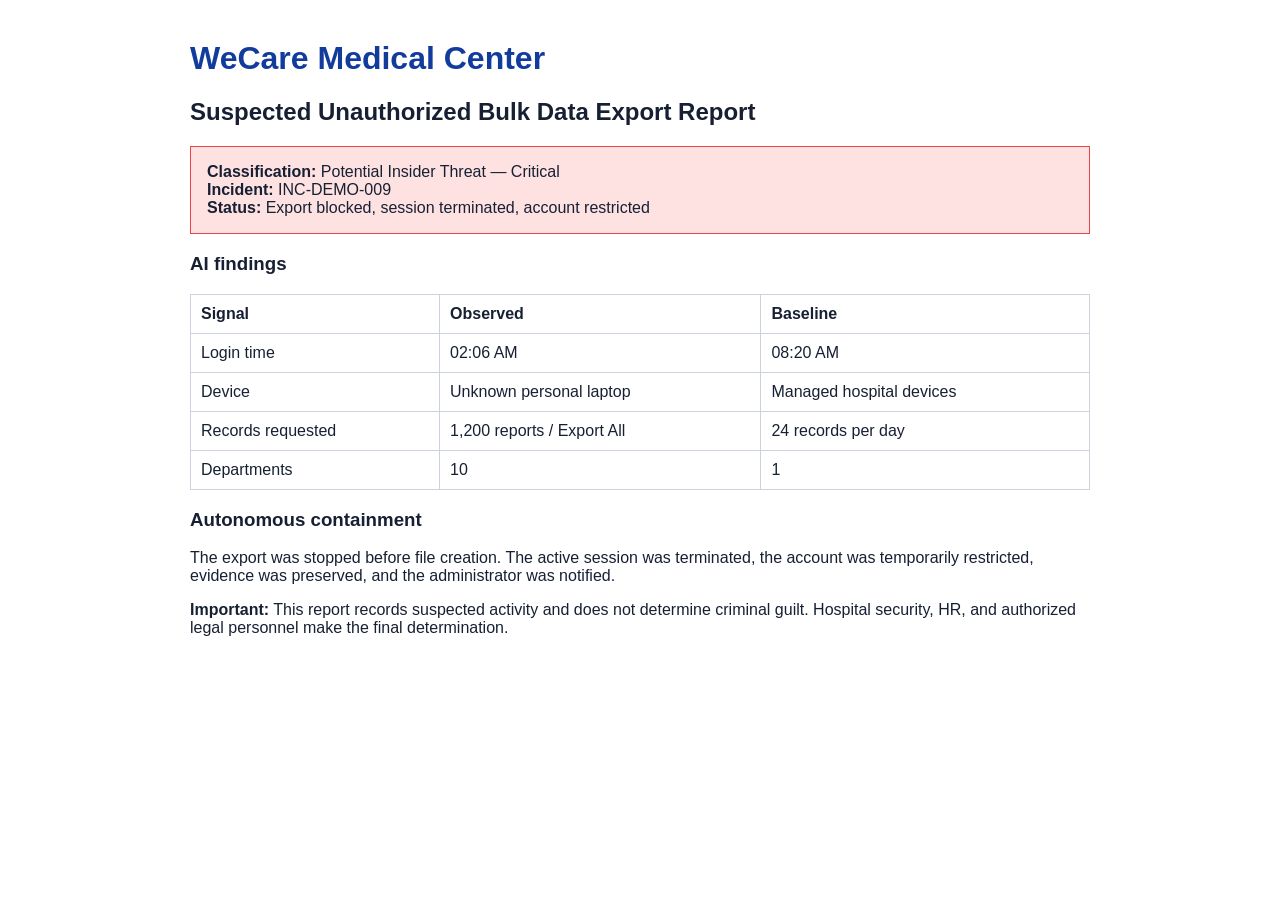
<file: Suspected_Insider_Threat_Report.html>
<!doctype html><html><head><meta charset="utf-8"><title>WeCare Insider Threat Investigation Report</title><style>body{font-family:Arial;max-width:900px;margin:40px auto;color:#172033}h1{color:#123c9c}.critical{background:#fee2e2;border:1px solid #ef4444;padding:16px}table{width:100%;border-collapse:collapse}td,th{border:1px solid #ccd3df;padding:10px;text-align:left}</style></head><body><h1>WeCare Medical Center</h1><h2>Suspected Unauthorized Bulk Data Export Report</h2><div class="critical"><strong>Classification:</strong> Potential Insider Threat — Critical<br><strong>Incident:</strong> INC-DEMO-009<br><strong>Status:</strong> Export blocked, session terminated, account restricted</div><h3>AI findings</h3><table><tr><th>Signal</th><th>Observed</th><th>Baseline</th></tr><tr><td>Login time</td><td>02:06 AM</td><td>08:20 AM</td></tr><tr><td>Device</td><td>Unknown personal laptop</td><td>Managed hospital devices</td></tr><tr><td>Records requested</td><td>1,200 reports / Export All</td><td>24 records per day</td></tr><tr><td>Departments</td><td>10</td><td>1</td></tr></table><h3>Autonomous containment</h3><p>The export was stopped before file creation. The active session was terminated, the account was temporarily restricted, evidence was preserved, and the administrator was notified.</p><p><strong>Important:</strong> This report records suspected activity and does not determine criminal guilt. Hospital security, HR, and authorized legal personnel make the final determination.</p></body></html>
</file>
